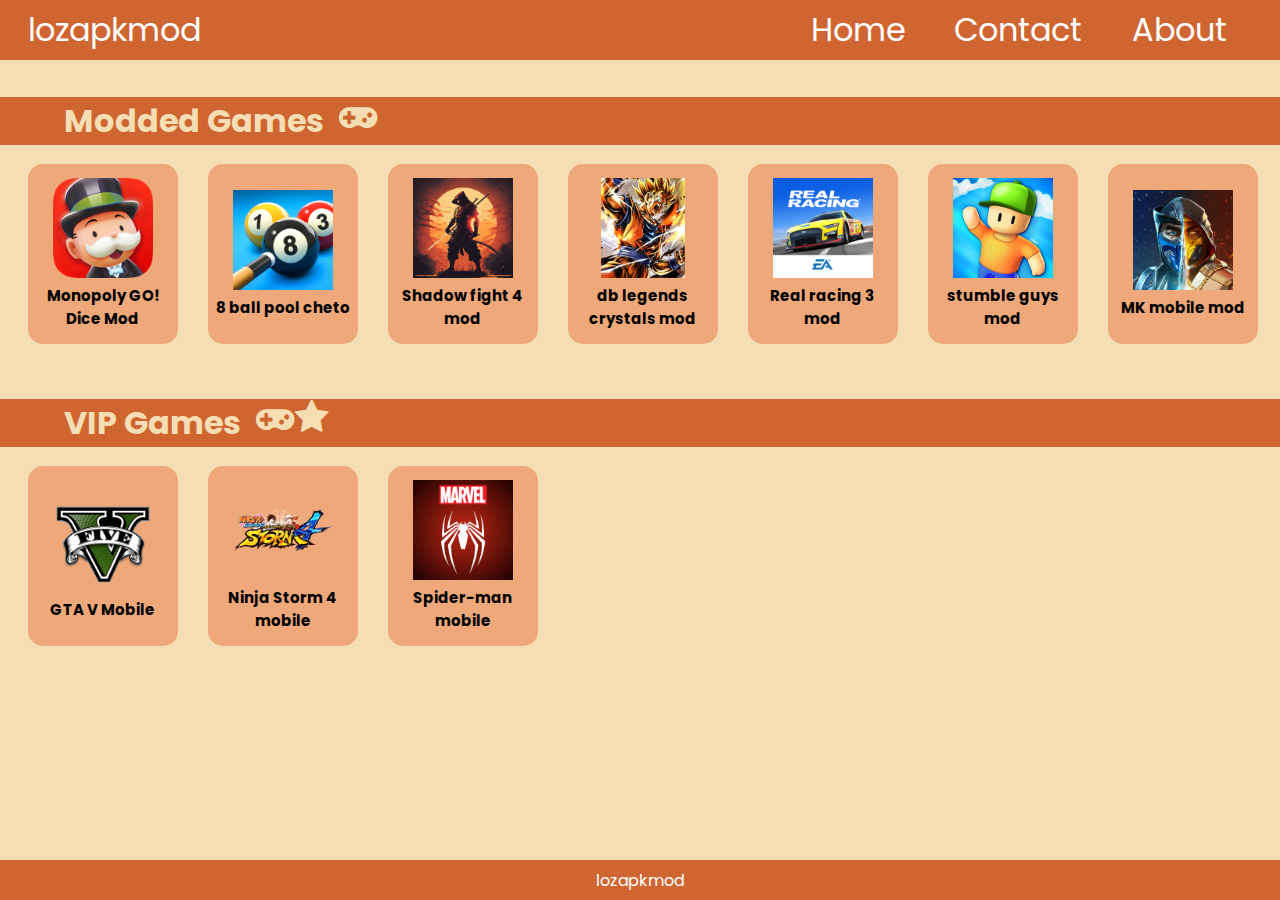
<file: index.html>
<!DOCTYPE html>
<html lang="en">
<head>
    <meta charset="UTF-8">
    <meta name="viewport" content="width=device-width, initial-scale=1.0">
    <link rel="stylesheet" href="style.css">
    <link rel="stylesheet" href="https://cdnjs.cloudflare.com/ajax/libs/font-awesome/4.7.0/css/font-awesome.min.css">
    <link rel="preconnect" href="https://fonts.googleapis.com">
    <link rel="preconnect" href="https://fonts.googleapis.com">
    <link rel="preconnect" href="https://fonts.gstatic.com" crossorigin>
    <link href="https://fonts.googleapis.com/css2?family=Poppins:wght@200;300;400;500;600;700;800;900&display=swap" rel="stylesheet">
    <title>lozapkmod</title>
</head>
<body>
    <div class="navbar">
        <div class="logo">
            <a href="#"><button id="navLogo">lozapkmod</button></a>
            <i class="fa fa-th-list" id="box"></i>
        </div>
        
        
        <div class="navbuttons" id="navbuttonss">
            <a href="/"><button id="home">Home</button></a>
            <a href="#"><button id="contact">Contact</button></a>
            <a href="#"><button id="about">About</button></a>
        </div>
    </div>

     <div class="search-bar" id="search-bar">
        <input type="text" id="app-search" placeholder="Search for mods...">
        <button id="search-button">Search</button>
    </div>

    <div class="category">
        <h1>
            Modded Games
        </h1>
        <i class="fa fa-gamepad" style="font-size:36px" id="gamepad-logo"></i>
    </div>

    <div class="app-container">
        <a href="monopolygo.html" class="logo-box">
            <div class="square-button">
            <button class="app-button"><img src="images/monopolygologo.png" class="image-logo"><h1 class="applogo-text">Monopoly GO! Dice Mod</h1></button>
        </div>
        </a>

        <a href="pool.html" class="logo-box">
            <div class="square-button">
            <button class="app-button"><img src="images/pool.png" class="image-logo"><h1 class="applogo-text">8 ball pool cheto</h1></button>
        </div>
        </a>

        <a href="shadowfight4.html" class="logo-box">
            <div class="square-button">
            <button class="app-button"><img src="images/shadowfight4.png" class="image-logo"><h1 class="applogo-text">Shadow fight 4 mod</h1></button>
        </div>
        </a>

        <a href="dblegends.html" class="logo-box">
            <div class="square-button">
            <button class="app-button"><img src="images/dblegends.png" class="image-logo"><h1 class="applogo-text">db legends crystals mod</h1></button>
        </div>
        </a>

        <a href="rr3.html" class="logo-box">
            <div class="square-button">
            <button class="app-button"><img src="images/rr3.png" class="image-logo"><h1 class="applogo-text">Real racing 3 mod</h1></button>
        </div>
        </a>

        <a href="stumbleguysmod.html" class="logo-box">
            <div class="square-button">
            <button class="app-button"><img src="images/stumbleguys.png" class="image-logo"><h1 class="applogo-text">stumble guys mod</h1></button>
        </div>
        </a>
        <a href="mkmobile.html" class="logo-box">
            <div class="square-button">
            <button class="app-button"><img src="images/mkmobile.png" class="image-logo"><h1 class="applogo-text">MK mobile mod</h1></button>
        </div>
        </a>
        <a href="codmobile.html" class="logo-box">
            <div class="square-button">
            <button class="app-button"><img src="images/call-of-duty-mobile.jpg" class="image-logo"><h1 class="applogo-text">COD mobile mod</h1></button>
        </div>
        </a>
        <a href="shadowfightshades.html" class="logo-box">
            <div class="square-button">
            <button class="app-button"><img src="images/shadowfightshadeslogo.png" class="image-logo"><h1 class="applogo-text">Shadow fight shades mod</h1></button>
        </div>
        </a>
    </div>
    
    <div class="category">
        <h1>
            VIP Games
        </h1>
        <i class="fa fa-gamepad" style="font-size:36px" id="gamepad-logo"></i><i class="fa fa-star" style="font-size:36px"></i>
    </div>

    <div class="app-container">
        <a href="gta5mobile.html" class="logo-box">
            <div class="square-button">
            <button class="app-button"><img src="images/gta5.png" class="image-logo"><h1 class="applogo-text">GTA V Mobile</h1></button>
        </div>
        </a>

        <a href="narutomobile.html" class="logo-box">
            <div class="square-button">
            <button class="app-button"><img src="images/narutomobile.png" class="image-logo"><h1 class="applogo-text">Ninja Storm 4 mobile</h1></button>
        </div>
        </a>
        <a href="spidermanmobile.html" class="logo-box">
            <div class="square-button">
            <button class="app-button"><img src="images/spidermanmobile.jpg" class="image-logo"><h1 class="applogo-text">Spider-man mobile</h1></button>
        </div>
        </a>







        </div>


  
    

    
   
   
    
    <div class="footerr">
    <footer>
     lozapkmod
    </footer>
    </div>

    <script>
        var navButtons = document.querySelector('.navbuttons')
        const navBar = document.querySelector('.navbar')
        const box = document.querySelector('#box')
        box.addEventListener('click',function(){
            navButtons.classList.toggle('active1')
            navBar.classList.toggle('active2')
        })
        
    </script>


    <script>
        document.addEventListener("DOMContentLoaded", function () {
        
        const searchInput = document.getElementById("app-search");
        const searchButton = document.getElementById("search-button");

        
        const appReviews = document.querySelectorAll(".logo-box");

        
        const divsToHide = document.querySelectorAll(".category");

        
        searchButton.addEventListener("click", function () {
            const searchText = searchInput.value.toLowerCase();

            
            appReviews.forEach(function (appReview) {
                const reviewText = appReview.textContent.toLowerCase();

                
                const isMatch = reviewText.includes(searchText);

                
                appReview.style.display = isMatch ? "block" : "none";
            });

            
            divsToHide.forEach(function (div) {
                div.style.display = "none";
            });
        });
        searchInput.addEventListener("keydown", function (event) {
            if (event.key === "Enter") {
                
                event.preventDefault();

                
                searchButton.click();
            }
        });
    });
    </script>
    
</body>
</html>
</file>
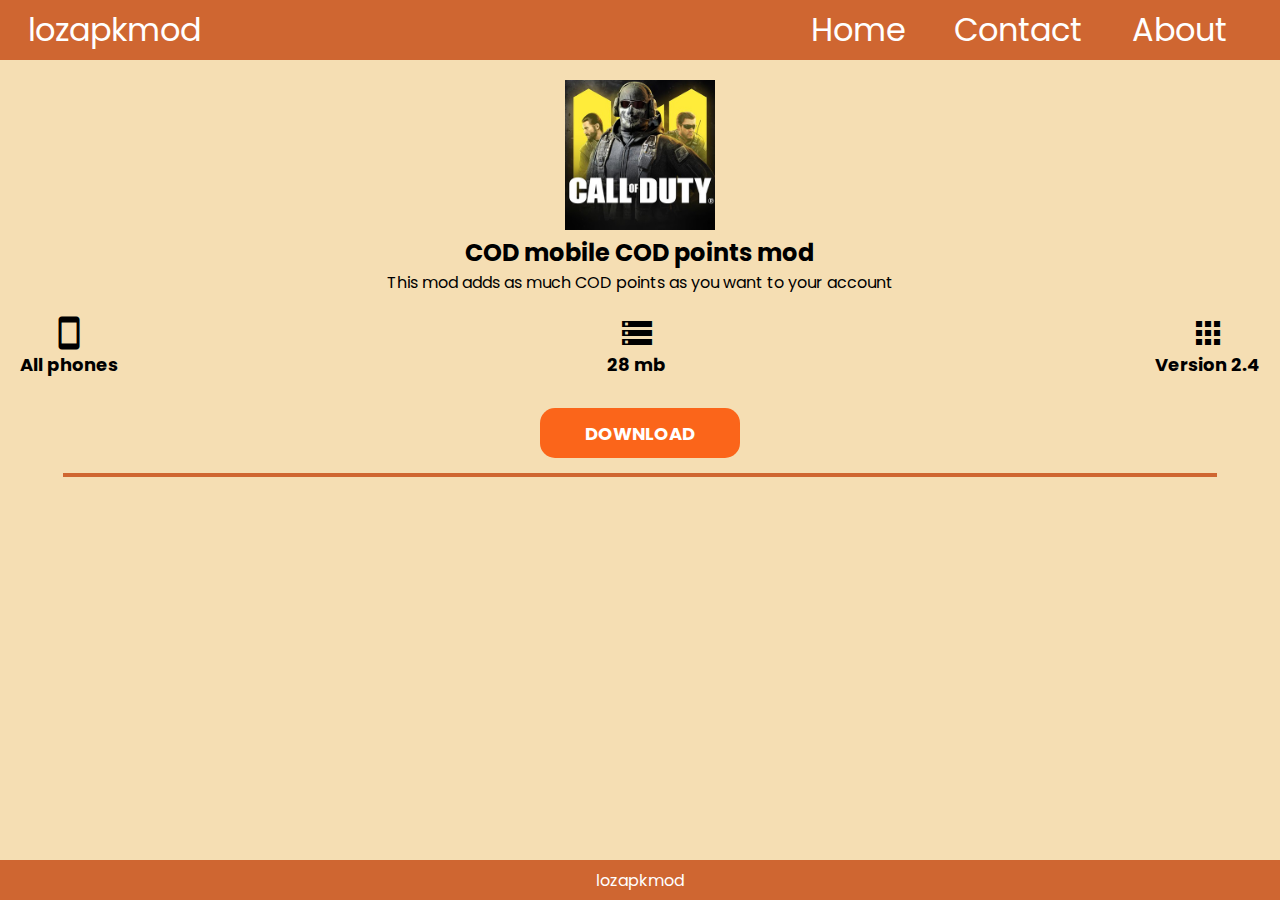
<file: codmobile.html>
<!DOCTYPE html>
<html lang="en">
<head>
    <meta charset="UTF-8">
    <meta name="viewport" content="width=device-width, initial-scale=1.0">
    <link rel="stylesheet" href="style.css">
    <link rel="stylesheet" href="https://cdnjs.cloudflare.com/ajax/libs/font-awesome/4.7.0/css/font-awesome.min.css">
    <link rel="preconnect" href="https://fonts.googleapis.com">
    <link rel="preconnect" href="https://fonts.googleapis.com">
    <link rel="preconnect" href="https://fonts.gstatic.com" crossorigin>
    <link href="https://fonts.googleapis.com/css2?family=Poppins:wght@200;300;400;500;600;700;800;900&display=swap" rel="stylesheet">
    <link href="https://fonts.googleapis.com/icon?family=Material+Icons" rel="stylesheet">
    <link rel="stylesheet" href="game1.css">
    <title>lozapkmod</title>
</head>
<body>
    <div class="navbar">
        <div class="logo">
            <a href="#"><button id="navLogo">lozapkmod</button></a>
            <i class="fa fa-th-list" id="box"></i>
        </div>
        
        
        <div class="navbuttons" id="navbuttonss">
            <a href="/"><button id="home">Home</button></a>
            <a href="#"><button id="contact">Contact</button></a>
            <a href="#"><button id="about">About</button></a>
        </div>
    </div>
    
    
    <div class="img-container">
        <img src="images/call-of-duty-mobile.jpg" class="img-logo">
    </div>

    <div class="text">
        <h2>COD mobile COD points mod</h2>
    </div>
    <div class="appdesc">
    <p>This mod adds as much COD points as you want to your account</p>
</div>


<div class="info">
    <div class="info-box"><i class="material-icons" style="font-size:36px">smartphone</i>All phones</div>
    <div class="info-box"><i class="material-icons" style="font-size:36px">storage</i>28 mb</div>
    <div class="info-box"><i class="material-icons" style="font-size:36px">apps</i>Version 2.4</div>

</div>
<div class="download-b">
    <a href="downloadpage.html"> 
        <button class="download-button">DOWNLOAD</button>
    </a>
</div>

<div class="line-box">
<hr class="line">
</div>














<div class="footerr">
    <footer>
        lozapkmod
    </footer>
</div>

    <script>
        var navButtons = document.querySelector('.navbuttons')
        const navBar = document.querySelector('.navbar')
        const box = document.querySelector('#box')
        box.addEventListener('click',function(){
            navButtons.classList.toggle('active1')
            navBar.classList.toggle('active2')
        })
        
    </script>
    
    
        
</body>
</html>
</file>
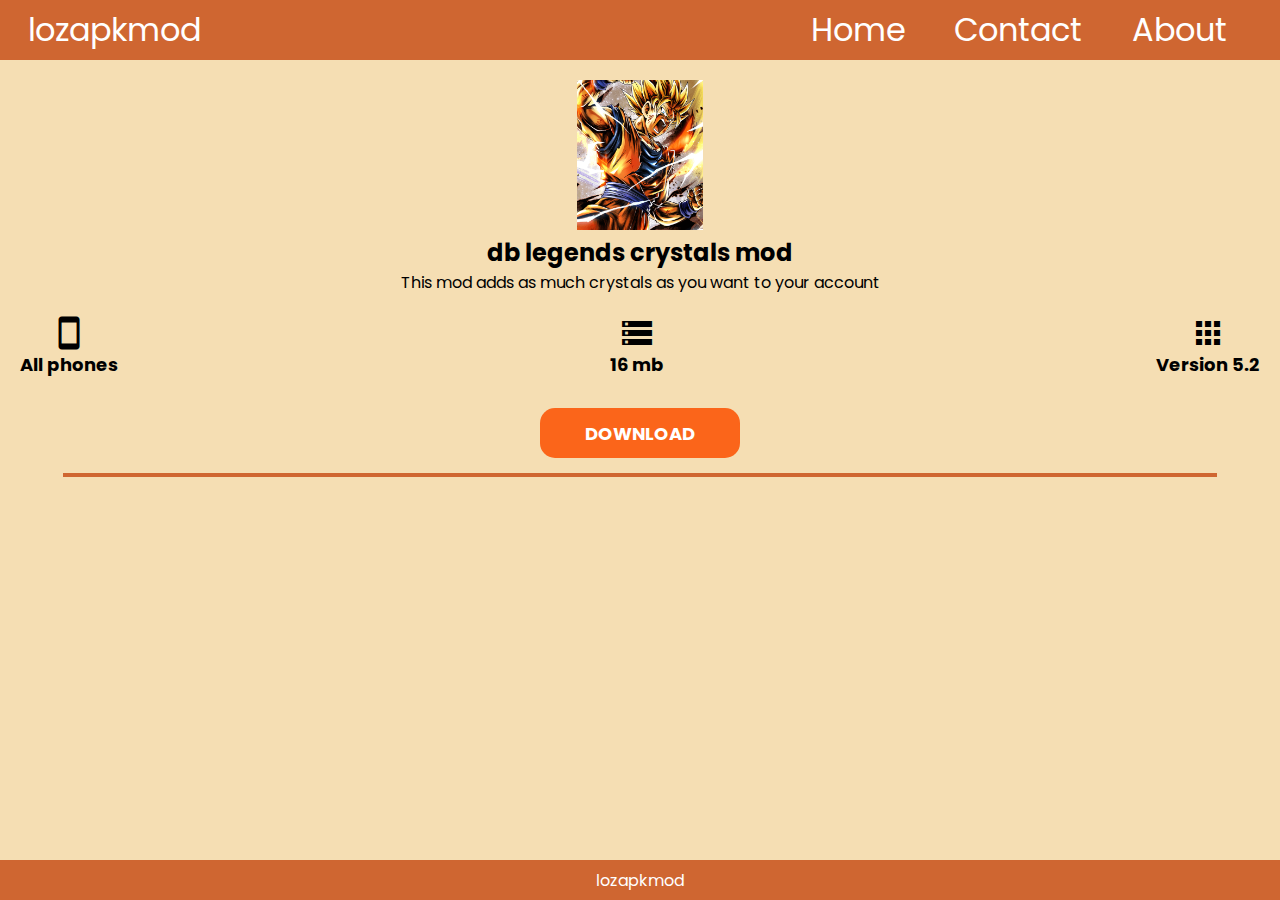
<file: dblegends.html>
<!DOCTYPE html>
<html lang="en">
<head>
    <meta charset="UTF-8">
    <meta name="viewport" content="width=device-width, initial-scale=1.0">
    <link rel="stylesheet" href="style.css">
    <link rel="stylesheet" href="https://cdnjs.cloudflare.com/ajax/libs/font-awesome/4.7.0/css/font-awesome.min.css">
    <link rel="preconnect" href="https://fonts.googleapis.com">
    <link rel="preconnect" href="https://fonts.googleapis.com">
    <link rel="preconnect" href="https://fonts.gstatic.com" crossorigin>
    <link href="https://fonts.googleapis.com/css2?family=Poppins:wght@200;300;400;500;600;700;800;900&display=swap" rel="stylesheet">
    <link href="https://fonts.googleapis.com/icon?family=Material+Icons" rel="stylesheet">
    <link rel="stylesheet" href="game1.css">
    <title>lozapkmod</title>
</head>
<body>
    <div class="navbar">
        <div class="logo">
            <a href="#"><button id="navLogo">lozapkmod</button></a>
            <i class="fa fa-th-list" id="box"></i>
        </div>
        
        
        <div class="navbuttons" id="navbuttonss">
            <a href="/"><button id="home">Home</button></a>
            <a href="#"><button id="contact">Contact</button></a>
            <a href="#"><button id="about">About</button></a>
        </div>
    </div>
    
    
    <div class="img-container">
        <img src="images/dblegends.png" class="img-logo">
    </div>

    <div class="text">
        <h2>db legends crystals mod</h2>
    </div>
    <div class="appdesc">
    <p>This mod adds as much crystals as you want to your account</p>
</div>


<div class="info">
    <div class="info-box"><i class="material-icons" style="font-size:36px">smartphone</i>All phones</div>
    <div class="info-box"><i class="material-icons" style="font-size:36px">storage</i>16 mb</div>
    <div class="info-box"><i class="material-icons" style="font-size:36px">apps</i>Version 5.2</div>

</div>
<div class="download-b">
    <a href="downloadpage.html"> 
        <button class="download-button">DOWNLOAD</button>
    </a>
</div>

<div class="line-box">
<hr class="line">
</div>














<div class="footerr">
    <footer>
        lozapkmod
    </footer>
</div>

    <script>
        var navButtons = document.querySelector('.navbuttons')
        const navBar = document.querySelector('.navbar')
        const box = document.querySelector('#box')
        box.addEventListener('click',function(){
            navButtons.classList.toggle('active1')
            navBar.classList.toggle('active2')
        })
        
    </script>
    
    
        
</body>
</html>
</file>
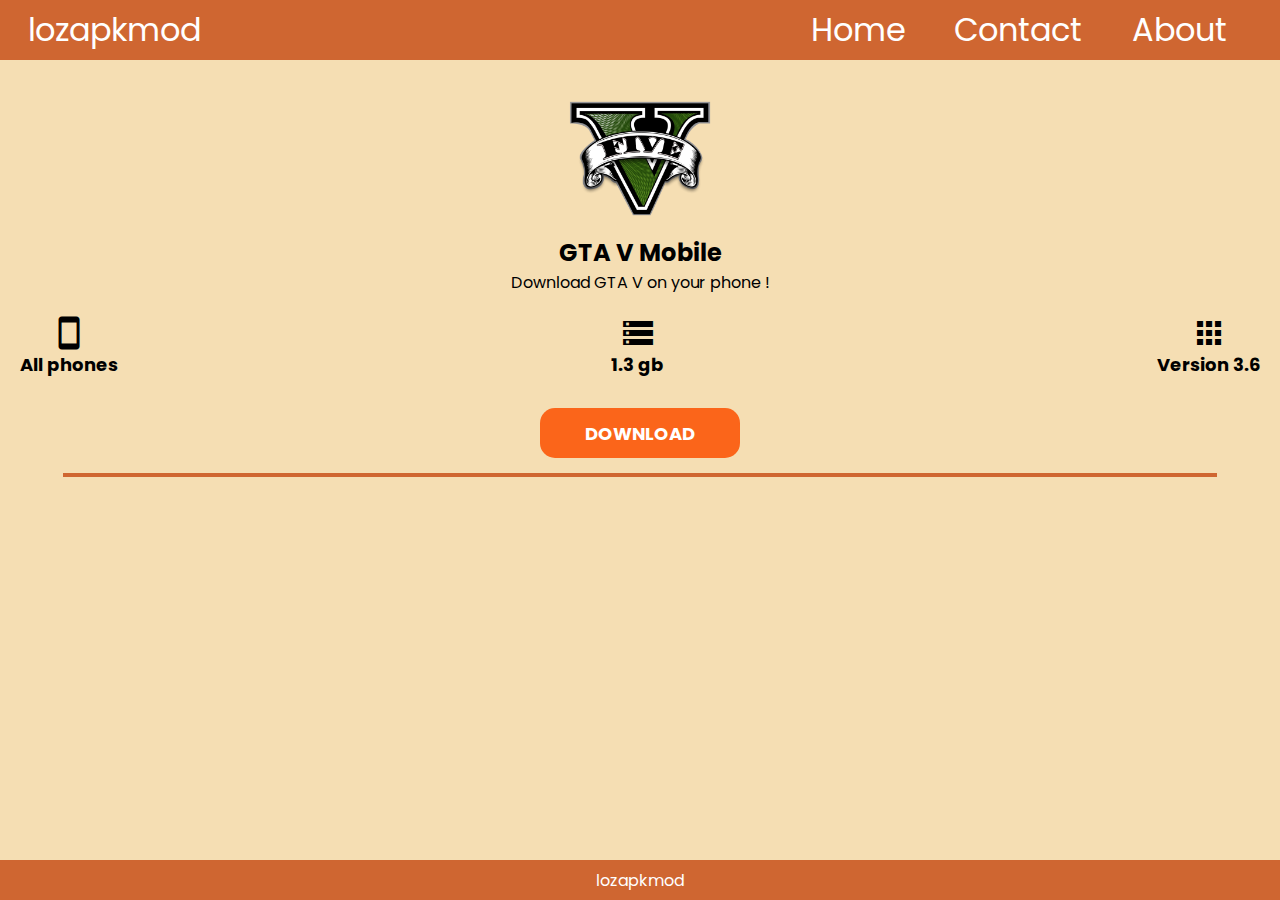
<file: gta5mobile.html>
<!DOCTYPE html>
<html lang="en">
<head>
    <meta charset="UTF-8">
    <meta name="viewport" content="width=device-width, initial-scale=1.0">
    <link rel="stylesheet" href="style.css">
    <link rel="stylesheet" href="https://cdnjs.cloudflare.com/ajax/libs/font-awesome/4.7.0/css/font-awesome.min.css">
    <link rel="preconnect" href="https://fonts.googleapis.com">
    <link rel="preconnect" href="https://fonts.googleapis.com">
    <link rel="preconnect" href="https://fonts.gstatic.com" crossorigin>
    <link href="https://fonts.googleapis.com/css2?family=Poppins:wght@200;300;400;500;600;700;800;900&display=swap" rel="stylesheet">
    <link href="https://fonts.googleapis.com/icon?family=Material+Icons" rel="stylesheet">
    <link rel="stylesheet" href="game1.css">
    <title>lozapkmod</title>
</head>
<body>
    <div class="navbar">
        <div class="logo">
            <a href="#"><button id="navLogo">lozapkmod</button></a>
            <i class="fa fa-th-list" id="box"></i>
        </div>
        
        
        <div class="navbuttons" id="navbuttonss">
            <a href="/"><button id="home">Home</button></a>
            <a href="#"><button id="contact">Contact</button></a>
            <a href="#"><button id="about">About</button></a>
        </div>
    </div>
    
    
    <div class="img-container">
        <img src="images/gta5.png" class="img-logo">
    </div>

    <div class="text">
        <h2>GTA V Mobile</h2>
    </div>
    <div class="appdesc">
    <p>Download GTA V on your phone !</p>
</div>


<div class="info">
    <div class="info-box"><i class="material-icons" style="font-size:36px">smartphone</i>All phones</div>
    <div class="info-box"><i class="material-icons" style="font-size:36px">storage</i>1.3 gb</div>
    <div class="info-box"><i class="material-icons" style="font-size:36px">apps</i>Version 3.6</div>

</div>
<div class="download-b">
    <a href="downloadpage.html"> 
        <button class="download-button">DOWNLOAD</button>
    </a>
</div>

<div class="line-box">
<hr class="line">
</div>












<div class="footerr">
    <footer>
     lozapkmod
    </footer>
</div>

    <script>
        var navButtons = document.querySelector('.navbuttons')
        const navBar = document.querySelector('.navbar')
        const box = document.querySelector('#box')
        box.addEventListener('click',function(){
            navButtons.classList.toggle('active1')
            navBar.classList.toggle('active2')
        })
        
    </script>
    
    
        
</body>
</html>
</file>
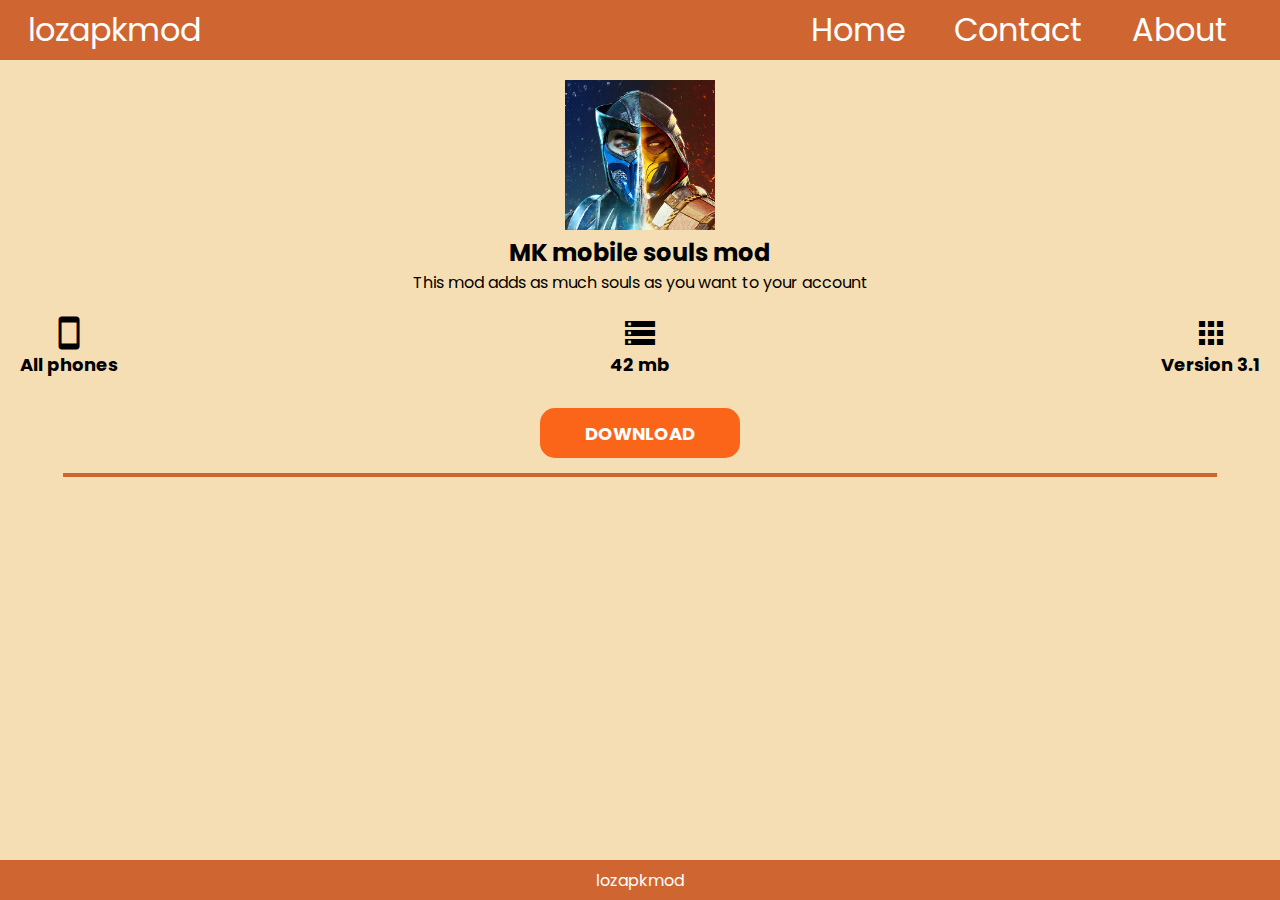
<file: mkmobile.html>
<!DOCTYPE html>
<html lang="en">
<head>
    <meta charset="UTF-8">
    <meta name="viewport" content="width=device-width, initial-scale=1.0">
    <link rel="stylesheet" href="style.css">
    <link rel="stylesheet" href="https://cdnjs.cloudflare.com/ajax/libs/font-awesome/4.7.0/css/font-awesome.min.css">
    <link rel="preconnect" href="https://fonts.googleapis.com">
    <link rel="preconnect" href="https://fonts.googleapis.com">
    <link rel="preconnect" href="https://fonts.gstatic.com" crossorigin>
    <link href="https://fonts.googleapis.com/css2?family=Poppins:wght@200;300;400;500;600;700;800;900&display=swap" rel="stylesheet">
    <link href="https://fonts.googleapis.com/icon?family=Material+Icons" rel="stylesheet">
    <link rel="stylesheet" href="game1.css">
    <title>lozapkmod</title>
</head>
<body>
    <div class="navbar">
        <div class="logo">
            <a href="#"><button id="navLogo">lozapkmod</button></a>
            <i class="fa fa-th-list" id="box"></i>
        </div>
        
        
        <div class="navbuttons" id="navbuttonss">
            <a href="/"><button id="home">Home</button></a>
            <a href="#"><button id="contact">Contact</button></a>
            <a href="#"><button id="about">About</button></a>
        </div>
    </div>
    
    
    <div class="img-container">
        <img src="images/mkmobile.png" class="img-logo">
    </div>

    <div class="text">
        <h2>MK mobile souls mod</h2>
    </div>
    <div class="appdesc">
    <p>This mod adds as much souls as you want to your account</p>
</div>


<div class="info">
    <div class="info-box"><i class="material-icons" style="font-size:36px">smartphone</i>All phones</div>
    <div class="info-box"><i class="material-icons" style="font-size:36px">storage</i>42 mb</div>
    <div class="info-box"><i class="material-icons" style="font-size:36px">apps</i>Version 3.1</div>

</div>
<div class="download-b">
    <a href="downloadpage.html"> 
        <button class="download-button">DOWNLOAD</button>
    </a>
</div>

<div class="line-box">
<hr class="line">
</div>














<div class="footerr">
    <footer>
        lozapkmod
    </footer>
</div>

    <script>
        var navButtons = document.querySelector('.navbuttons')
        const navBar = document.querySelector('.navbar')
        const box = document.querySelector('#box')
        box.addEventListener('click',function(){
            navButtons.classList.toggle('active1')
            navBar.classList.toggle('active2')
        })
        
    </script>
    
    
        
</body>
</html>
</file>
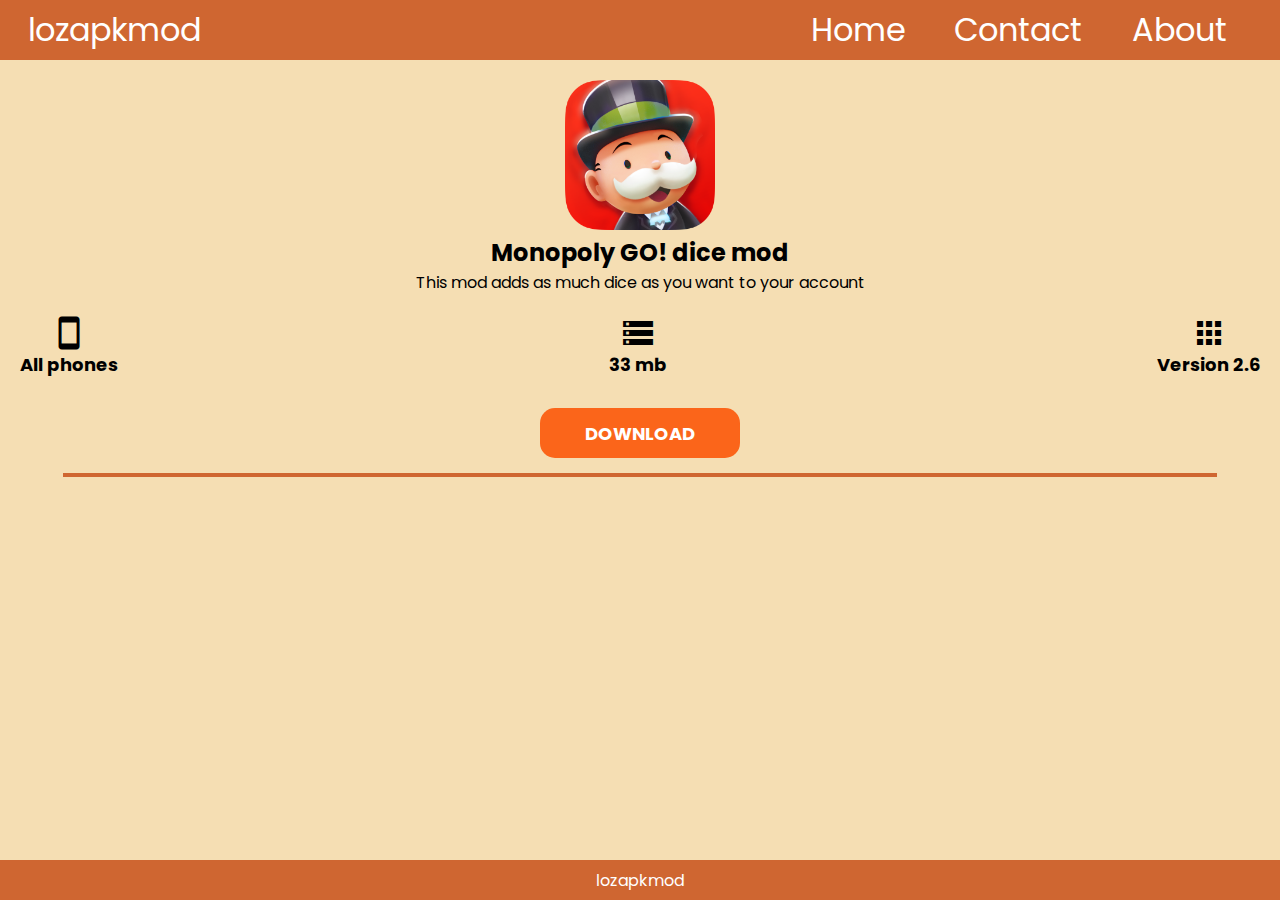
<file: monopolygo.html>
<!DOCTYPE html>
<html lang="en">
<head>
    <meta charset="UTF-8">
    <meta name="viewport" content="width=device-width, initial-scale=1.0">
    <link rel="stylesheet" href="style.css">
    <link rel="stylesheet" href="https://cdnjs.cloudflare.com/ajax/libs/font-awesome/4.7.0/css/font-awesome.min.css">
    <link rel="preconnect" href="https://fonts.googleapis.com">
    <link rel="preconnect" href="https://fonts.googleapis.com">
    <link rel="preconnect" href="https://fonts.gstatic.com" crossorigin>
    <link href="https://fonts.googleapis.com/css2?family=Poppins:wght@200;300;400;500;600;700;800;900&display=swap" rel="stylesheet">
    <link href="https://fonts.googleapis.com/icon?family=Material+Icons" rel="stylesheet">
    <link rel="stylesheet" href="game1.css">
    <title>lozapkmod</title>
</head>
<body>
    <div class="navbar">
        <div class="logo">
            <a href="#"><button id="navLogo">lozapkmod</button></a>
            <i class="fa fa-th-list" id="box"></i>
        </div>
        
        
        <div class="navbuttons" id="navbuttonss">
            <a href="/"><button id="home">Home</button></a>
            <a href="#"><button id="contact">Contact</button></a>
            <a href="#"><button id="about">About</button></a>
        </div>
    </div>
    
    
    <div class="img-container">
        <img src="images/monopolygologo.png" class="img-logo">
    </div>

    <div class="text">
        <h2>Monopoly GO! dice mod</h2>
    </div>
    <div class="appdesc">
    <p>This mod adds as much dice as you want to your account</p>
</div>


<div class="info">
    <div class="info-box"><i class="material-icons" style="font-size:36px">smartphone</i>All phones</div>
    <div class="info-box"><i class="material-icons" style="font-size:36px">storage</i>33 mb</div>
    <div class="info-box"><i class="material-icons" style="font-size:36px">apps</i>Version 2.6</div>

</div>
<div class="download-b">
    <a href="downloadpage.html"> 
        <button class="download-button">DOWNLOAD</button>
    </a>
</div>

<div class="line-box">
<hr class="line">
</div>













<div class="footerr">
    <footer>
     lozapkmod
    </footer>
</div>

    <script>
        var navButtons = document.querySelector('.navbuttons')
        const navBar = document.querySelector('.navbar')
        const box = document.querySelector('#box')
        box.addEventListener('click',function(){
            navButtons.classList.toggle('active1')
            navBar.classList.toggle('active2')
        })
        
    </script>
    
    
        
</body>
</html>
</file>
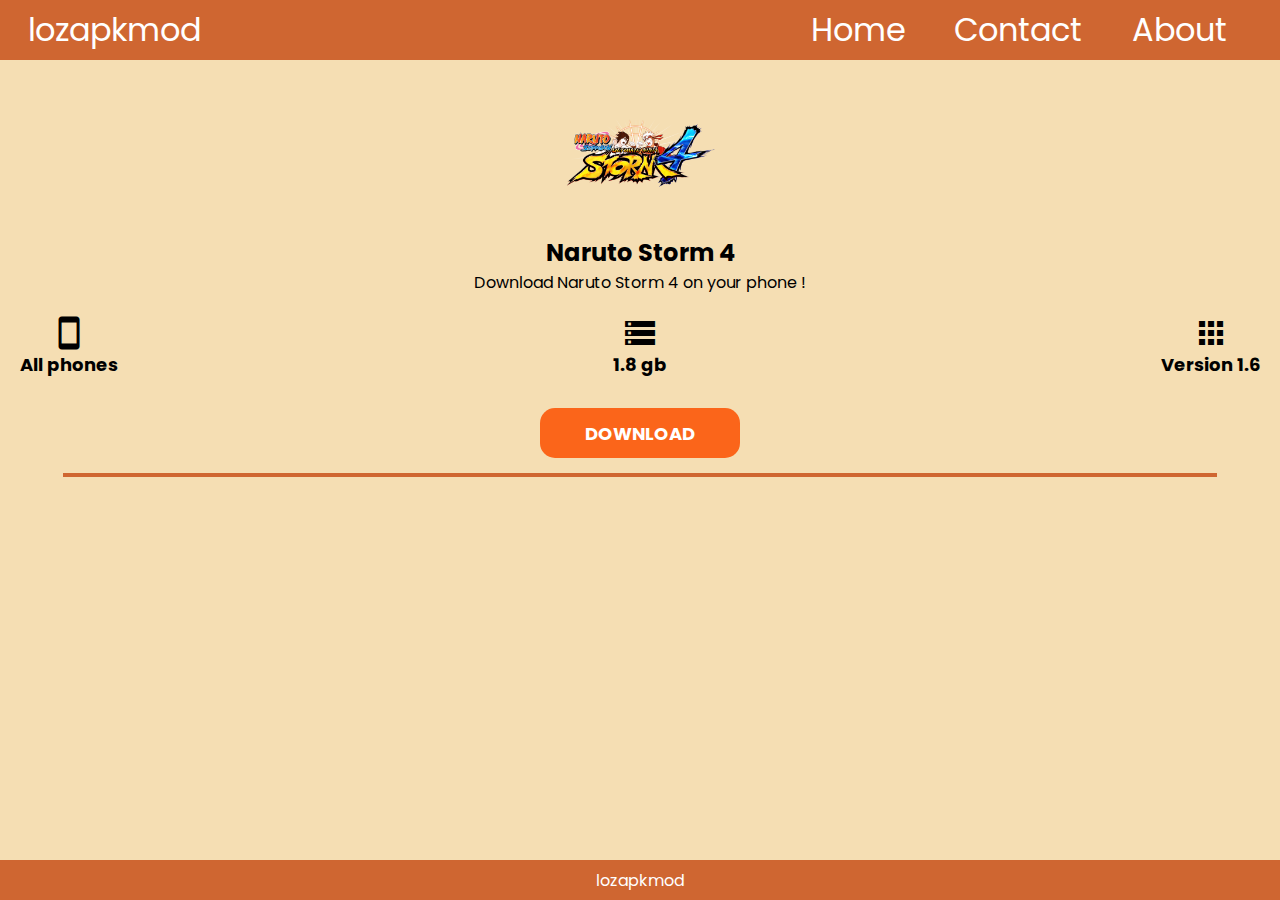
<file: narutomobile.html>
<!DOCTYPE html>
<html lang="en">
<head>
    <meta charset="UTF-8">
    <meta name="viewport" content="width=device-width, initial-scale=1.0">
    <link rel="stylesheet" href="style.css">
    <link rel="stylesheet" href="https://cdnjs.cloudflare.com/ajax/libs/font-awesome/4.7.0/css/font-awesome.min.css">
    <link rel="preconnect" href="https://fonts.googleapis.com">
    <link rel="preconnect" href="https://fonts.googleapis.com">
    <link rel="preconnect" href="https://fonts.gstatic.com" crossorigin>
    <link href="https://fonts.googleapis.com/css2?family=Poppins:wght@200;300;400;500;600;700;800;900&display=swap" rel="stylesheet">
    <link href="https://fonts.googleapis.com/icon?family=Material+Icons" rel="stylesheet">
    <link rel="stylesheet" href="game1.css">
    <title>lozapkmod</title>
</head>
<body>
    <div class="navbar">
        <div class="logo">
            <a href="#"><button id="navLogo">lozapkmod</button></a>
            <i class="fa fa-th-list" id="box"></i>
        </div>
        
        
        <div class="navbuttons" id="navbuttonss">
            <a href="/"><button id="home">Home</button></a>
            <a href="#"><button id="contact">Contact</button></a>
            <a href="#"><button id="about">About</button></a>
        </div>
    </div>
    
    
    <div class="img-container">
        <img src="images/narutomobile.png" class="img-logo">
    </div>

    <div class="text">
        <h2>Naruto Storm 4</h2>
    </div>
    <div class="appdesc">
    <p>Download Naruto Storm 4 on your phone !</p>
</div>


<div class="info">
    <div class="info-box"><i class="material-icons" style="font-size:36px">smartphone</i>All phones</div>
    <div class="info-box"><i class="material-icons" style="font-size:36px">storage</i>1.8 gb</div>
    <div class="info-box"><i class="material-icons" style="font-size:36px">apps</i>Version 1.6</div>

</div>
<div class="download-b">
    <a href="downloadpage.html"> 
        <button class="download-button">DOWNLOAD</button>
    </a>
</div>

<div class="line-box">
<hr class="line">
</div>














<div class="footerr">
    <footer>
     lozapkmod
    </footer>
</div>

    <script>
        var navButtons = document.querySelector('.navbuttons')
        const navBar = document.querySelector('.navbar')
        const box = document.querySelector('#box')
        box.addEventListener('click',function(){
            navButtons.classList.toggle('active1')
            navBar.classList.toggle('active2')
        })
        
    </script>
    
    
        
</body>
</html>
</file>
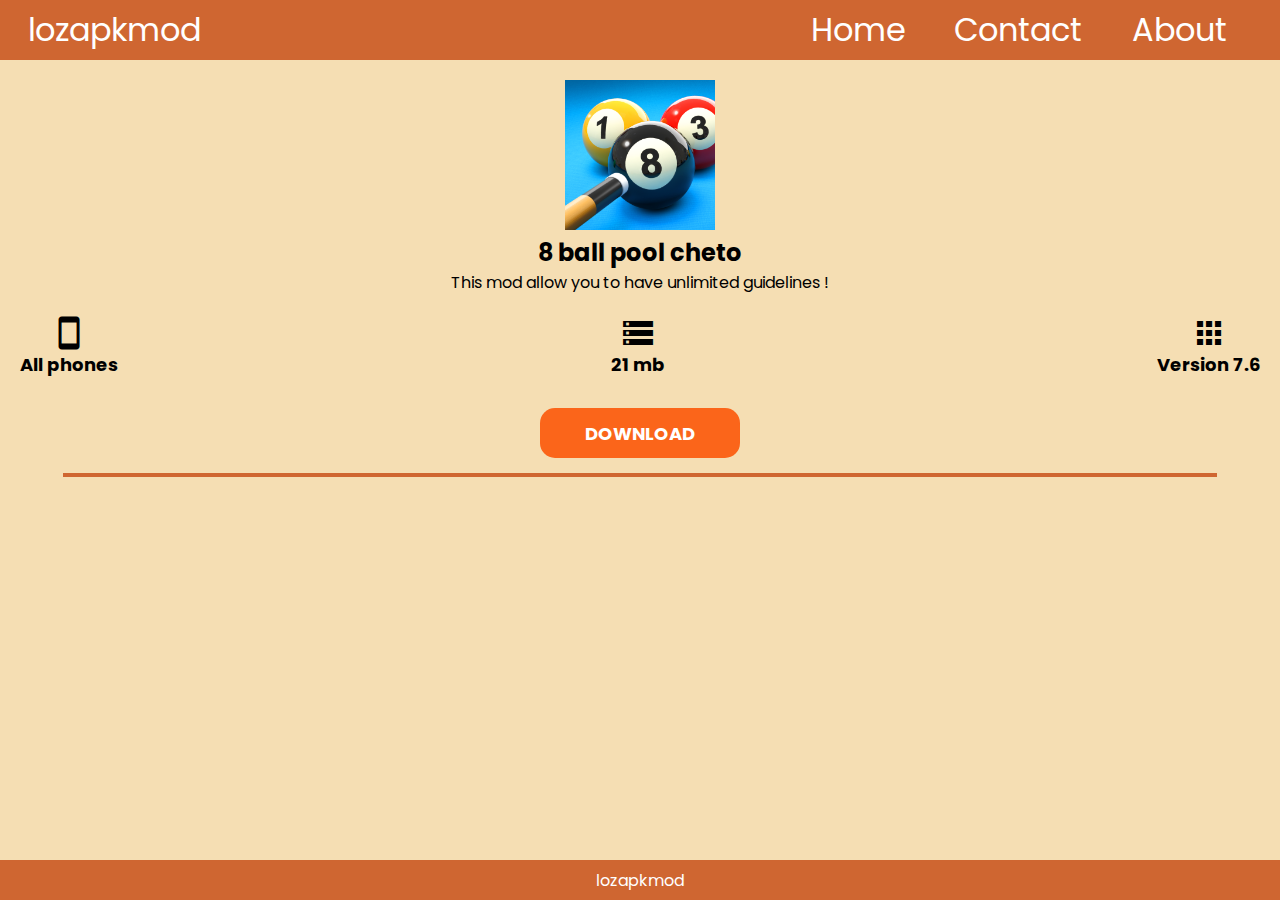
<file: pool.html>
<!DOCTYPE html>
<html lang="en">
<head>
    <meta charset="UTF-8">
    <meta name="viewport" content="width=device-width, initial-scale=1.0">
    <link rel="stylesheet" href="style.css">
    <link rel="stylesheet" href="https://cdnjs.cloudflare.com/ajax/libs/font-awesome/4.7.0/css/font-awesome.min.css">
    <link rel="preconnect" href="https://fonts.googleapis.com">
    <link rel="preconnect" href="https://fonts.googleapis.com">
    <link rel="preconnect" href="https://fonts.gstatic.com" crossorigin>
    <link href="https://fonts.googleapis.com/css2?family=Poppins:wght@200;300;400;500;600;700;800;900&display=swap" rel="stylesheet">
    <link href="https://fonts.googleapis.com/icon?family=Material+Icons" rel="stylesheet">
    <link rel="stylesheet" href="game1.css">
    <title>lozapkmod</title>
</head>
<body>
    <div class="navbar">
        <div class="logo">
            <a href="#"><button id="navLogo">lozapkmod</button></a>
            <i class="fa fa-th-list" id="box"></i>
        </div>
        
        
        <div class="navbuttons" id="navbuttonss">
            <a href="/"><button id="home">Home</button></a>
            <a href="#"><button id="contact">Contact</button></a>
            <a href="#"><button id="about">About</button></a>
        </div>
    </div>
    
    
    <div class="img-container">
        <img src="images/pool.png" class="img-logo">
    </div>

    <div class="text">
        <h2>8 ball pool cheto</h2>
    </div>
    <div class="appdesc">
    <p>This mod allow you to have unlimited guidelines !</p>
</div>


<div class="info">
    <div class="info-box"><i class="material-icons" style="font-size:36px">smartphone</i>All phones</div>
    <div class="info-box"><i class="material-icons" style="font-size:36px">storage</i>21 mb</div>
    <div class="info-box"><i class="material-icons" style="font-size:36px">apps</i>Version 7.6</div>

</div>
<div class="download-b">
    <a href="downloadpage.html"> 
        <button class="download-button">DOWNLOAD</button>
    </a>
</div>

<div class="line-box">
<hr class="line">
</div>













<div class="footerr">
    <footer>
     lozapkmod
    </footer>
</div>

    <script>
        var navButtons = document.querySelector('.navbuttons')
        const navBar = document.querySelector('.navbar')
        const box = document.querySelector('#box')
        box.addEventListener('click',function(){
            navButtons.classList.toggle('active1')
            navBar.classList.toggle('active2')
        })
        
    </script>
    
    
        
</body>
</html>
</file>
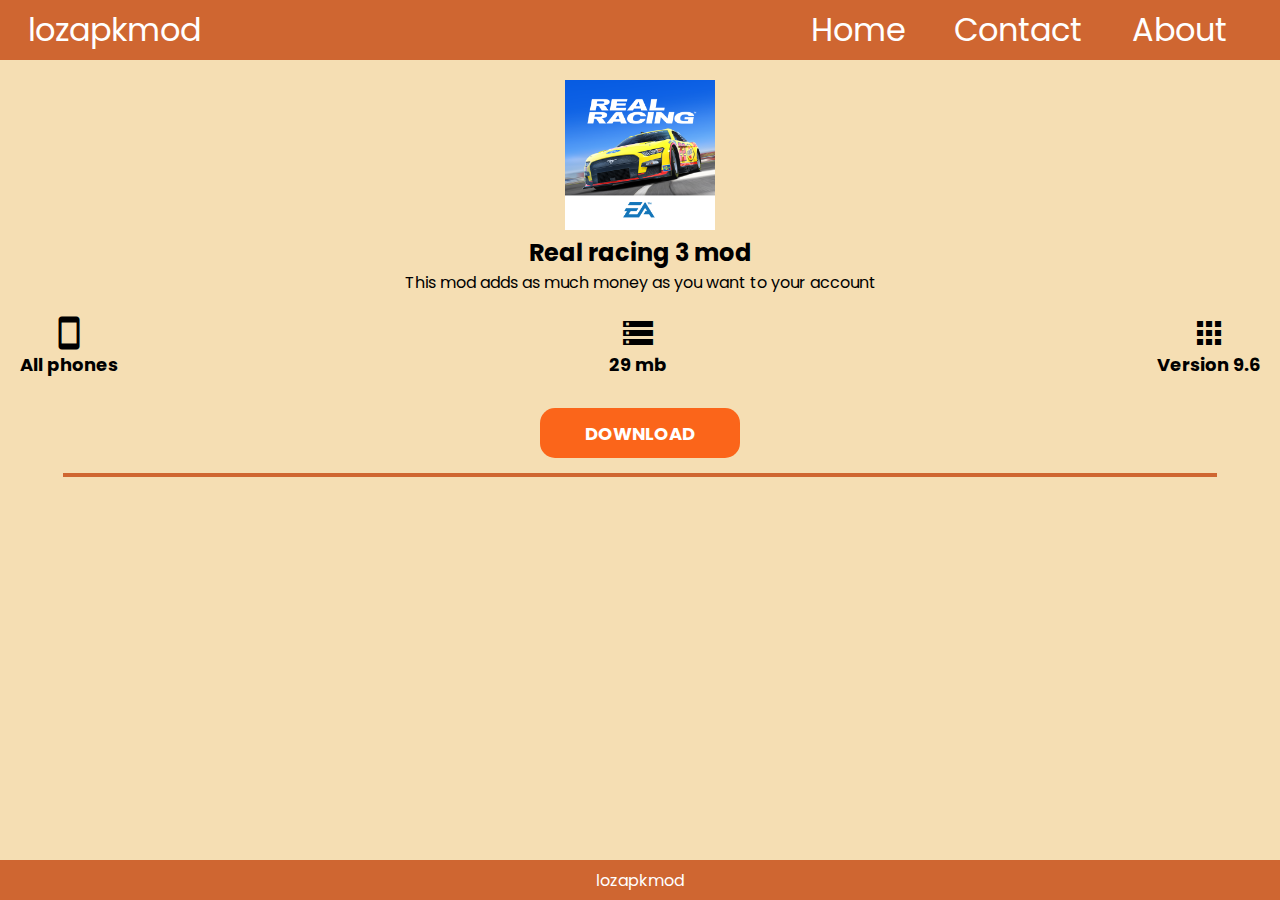
<file: rr3.html>
<!DOCTYPE html>
<html lang="en">
<head>
    <meta charset="UTF-8">
    <meta name="viewport" content="width=device-width, initial-scale=1.0">
    <link rel="stylesheet" href="style.css">
    <link rel="stylesheet" href="https://cdnjs.cloudflare.com/ajax/libs/font-awesome/4.7.0/css/font-awesome.min.css">
    <link rel="preconnect" href="https://fonts.googleapis.com">
    <link rel="preconnect" href="https://fonts.googleapis.com">
    <link rel="preconnect" href="https://fonts.gstatic.com" crossorigin>
    <link href="https://fonts.googleapis.com/css2?family=Poppins:wght@200;300;400;500;600;700;800;900&display=swap" rel="stylesheet">
    <link href="https://fonts.googleapis.com/icon?family=Material+Icons" rel="stylesheet">
    <link rel="stylesheet" href="game1.css">
    <title>lozapkmod</title>
</head>
<body>
    <div class="navbar">
        <div class="logo">
            <a href="#"><button id="navLogo">lozapkmod</button></a>
            <i class="fa fa-th-list" id="box"></i>
        </div>
        
        
        <div class="navbuttons" id="navbuttonss">
            <a href="/"><button id="home">Home</button></a>
            <a href="#"><button id="contact">Contact</button></a>
            <a href="#"><button id="about">About</button></a>
        </div>
    </div>
    
    
    <div class="img-container">
        <img src="images/rr3.png" class="img-logo">
    </div>

    <div class="text">
        <h2>Real racing 3 mod</h2>
    </div>
    <div class="appdesc">
    <p>This mod adds as much money as you want to your account</p>
</div>


<div class="info">
    <div class="info-box"><i class="material-icons" style="font-size:36px">smartphone</i>All phones</div>
    <div class="info-box"><i class="material-icons" style="font-size:36px">storage</i>29 mb</div>
    <div class="info-box"><i class="material-icons" style="font-size:36px">apps</i>Version 9.6</div>

</div>
<div class="download-b">
    <a href="downloadpage.html"> 
        <button class="download-button">DOWNLOAD</button>
    </a>
</div>

<div class="line-box">
<hr class="line">
</div>













<div class="footerr">
    <footer>
     lozapkmod
    </footer>
</div>

    <script>
        var navButtons = document.querySelector('.navbuttons')
        const navBar = document.querySelector('.navbar')
        const box = document.querySelector('#box')
        box.addEventListener('click',function(){
            navButtons.classList.toggle('active1')
            navBar.classList.toggle('active2')
        })
        
    </script>
    
    
        
</body>
</html>
</file>
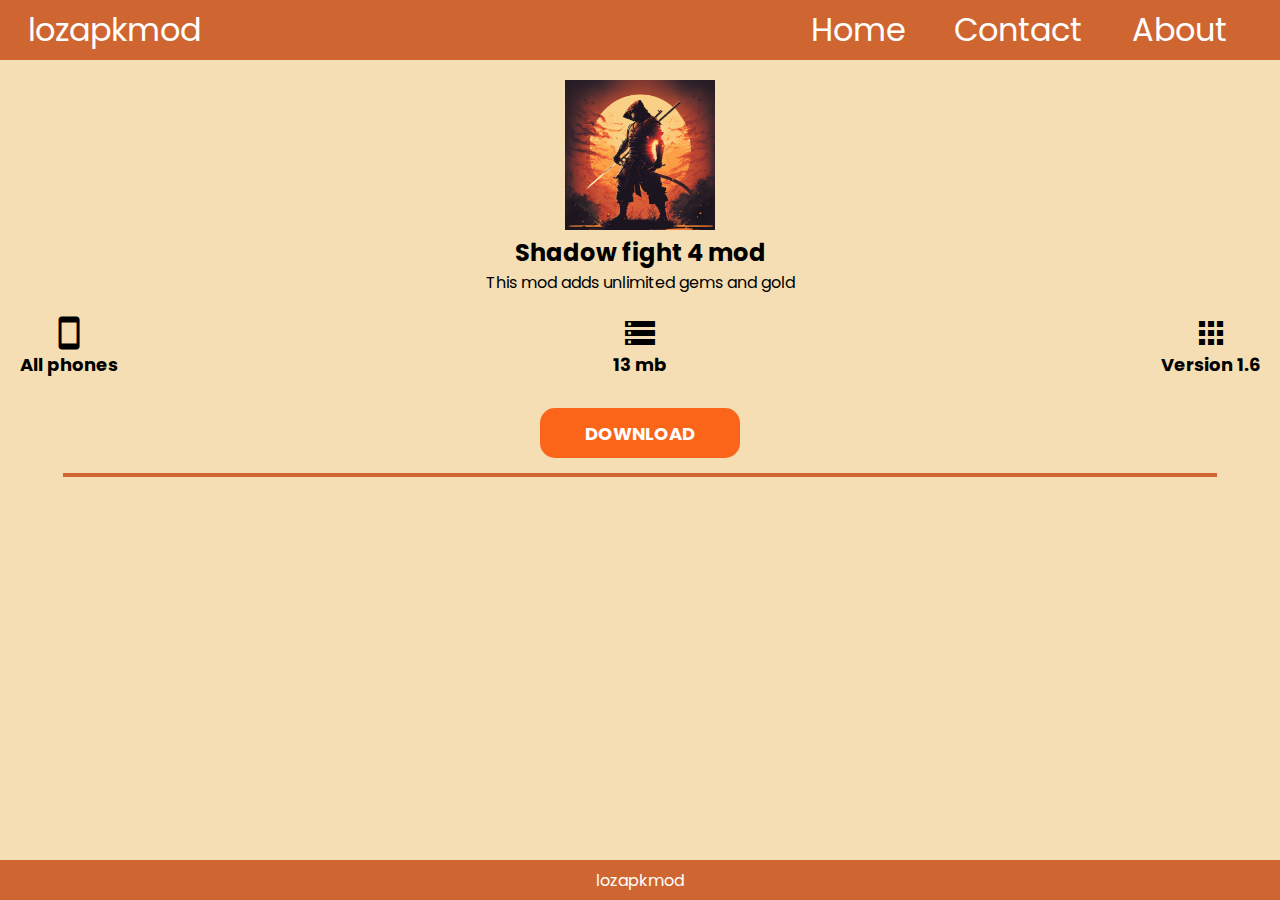
<file: shadowfight4.html>
<!DOCTYPE html>
<html lang="en">
<head>
    <meta charset="UTF-8">
    <meta name="viewport" content="width=device-width, initial-scale=1.0">
    <link rel="stylesheet" href="style.css">
    <link rel="stylesheet" href="https://cdnjs.cloudflare.com/ajax/libs/font-awesome/4.7.0/css/font-awesome.min.css">
    <link rel="preconnect" href="https://fonts.googleapis.com">
    <link rel="preconnect" href="https://fonts.googleapis.com">
    <link rel="preconnect" href="https://fonts.gstatic.com" crossorigin>
    <link href="https://fonts.googleapis.com/css2?family=Poppins:wght@200;300;400;500;600;700;800;900&display=swap" rel="stylesheet">
    <link href="https://fonts.googleapis.com/icon?family=Material+Icons" rel="stylesheet">
    <link rel="stylesheet" href="game1.css">
    <title>lozapkmod</title>
</head>
<body>
    <div class="navbar">
        <div class="logo">
            <a href="#"><button id="navLogo">lozapkmod</button></a>
            <i class="fa fa-th-list" id="box"></i>
        </div>
        
        
        <div class="navbuttons" id="navbuttonss">
            <a href="/"><button id="home">Home</button></a>
            <a href="#"><button id="contact">Contact</button></a>
            <a href="#"><button id="about">About</button></a>
        </div>
    </div>
    
    
    <div class="img-container">
        <img src="images/shadowfight4.png" class="img-logo">
    </div>

    <div class="text">
        <h2>Shadow fight 4 mod</h2>
    </div>
    <div class="appdesc">
    <p>This mod adds unlimited gems and gold</p>
</div>


<div class="info">
    <div class="info-box"><i class="material-icons" style="font-size:36px">smartphone</i>All phones</div>
    <div class="info-box"><i class="material-icons" style="font-size:36px">storage</i>13 mb</div>
    <div class="info-box"><i class="material-icons" style="font-size:36px">apps</i>Version 1.6</div>

</div>
<div class="download-b">
    <a href="downloadpage.html"> 
        <button class="download-button">DOWNLOAD</button>
    </a>
</div>

<div class="line-box">
<hr class="line">
</div>













<div class="footerr">
    <footer>
     lozapkmod
    </footer>
</div>

    <script>
        var navButtons = document.querySelector('.navbuttons')
        const navBar = document.querySelector('.navbar')
        const box = document.querySelector('#box')
        box.addEventListener('click',function(){
            navButtons.classList.toggle('active1')
            navBar.classList.toggle('active2')
        })
        
    </script>
    
    
        
</body>
</html>
</file>
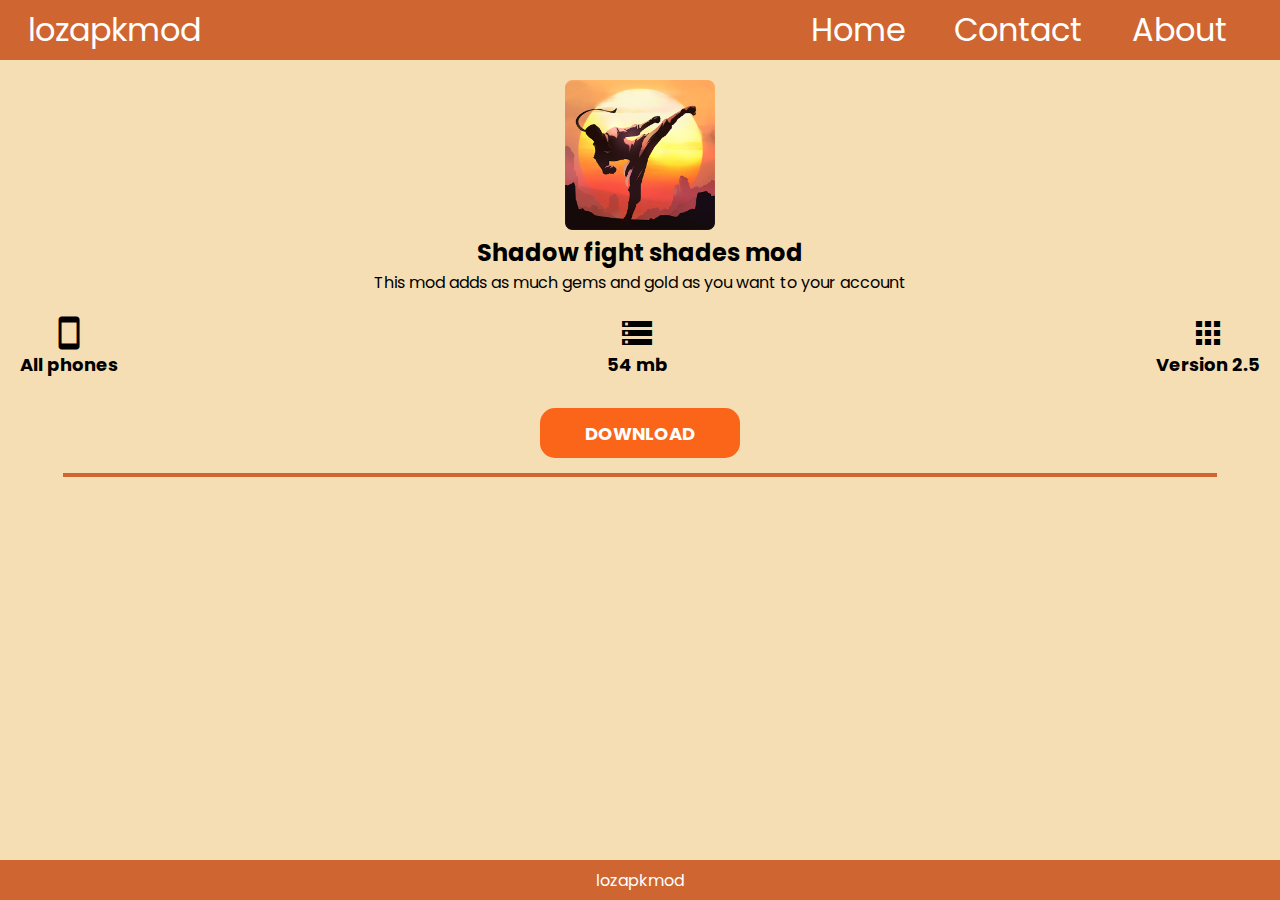
<file: shadowfightshades.html>
<!DOCTYPE html>
<html lang="en">
<head>
    <meta charset="UTF-8">
    <meta name="viewport" content="width=device-width, initial-scale=1.0">
    <link rel="stylesheet" href="style.css">
    <link rel="stylesheet" href="https://cdnjs.cloudflare.com/ajax/libs/font-awesome/4.7.0/css/font-awesome.min.css">
    <link rel="preconnect" href="https://fonts.googleapis.com">
    <link rel="preconnect" href="https://fonts.googleapis.com">
    <link rel="preconnect" href="https://fonts.gstatic.com" crossorigin>
    <link href="https://fonts.googleapis.com/css2?family=Poppins:wght@200;300;400;500;600;700;800;900&display=swap" rel="stylesheet">
    <link href="https://fonts.googleapis.com/icon?family=Material+Icons" rel="stylesheet">
    <link rel="stylesheet" href="game1.css">
    <title>lozapkmod</title>
</head>
<body>
    <div class="navbar">
        <div class="logo">
            <a href="#"><button id="navLogo">lozapkmod</button></a>
            <i class="fa fa-th-list" id="box"></i>
        </div>
        
        
        <div class="navbuttons" id="navbuttonss">
            <a href="/"><button id="home">Home</button></a>
            <a href="#"><button id="contact">Contact</button></a>
            <a href="#"><button id="about">About</button></a>
        </div>
    </div>
    
    
    <div class="img-container">
        <img src="images/shadowfightshadeslogo.png" class="img-logo">
    </div>

    <div class="text">
        <h2>Shadow fight shades mod</h2>
    </div>
    <div class="appdesc">
    <p>This mod adds as much gems and gold as you want to your account</p>
</div>


<div class="info">
    <div class="info-box"><i class="material-icons" style="font-size:36px">smartphone</i>All phones</div>
    <div class="info-box"><i class="material-icons" style="font-size:36px">storage</i>54 mb</div>
    <div class="info-box"><i class="material-icons" style="font-size:36px">apps</i>Version 2.5</div>

</div>
<div class="download-b">
    <a href="downloadpage.html"> 
        <button class="download-button">DOWNLOAD</button>
    </a>
</div>

<div class="line-box">
<hr class="line">
</div>














<div class="footerr">
    <footer>
        lozapkmod
    </footer>
</div>

    <script>
        var navButtons = document.querySelector('.navbuttons')
        const navBar = document.querySelector('.navbar')
        const box = document.querySelector('#box')
        box.addEventListener('click',function(){
            navButtons.classList.toggle('active1')
            navBar.classList.toggle('active2')
        })
        
    </script>
    
    
        
</body>
</html>
</file>
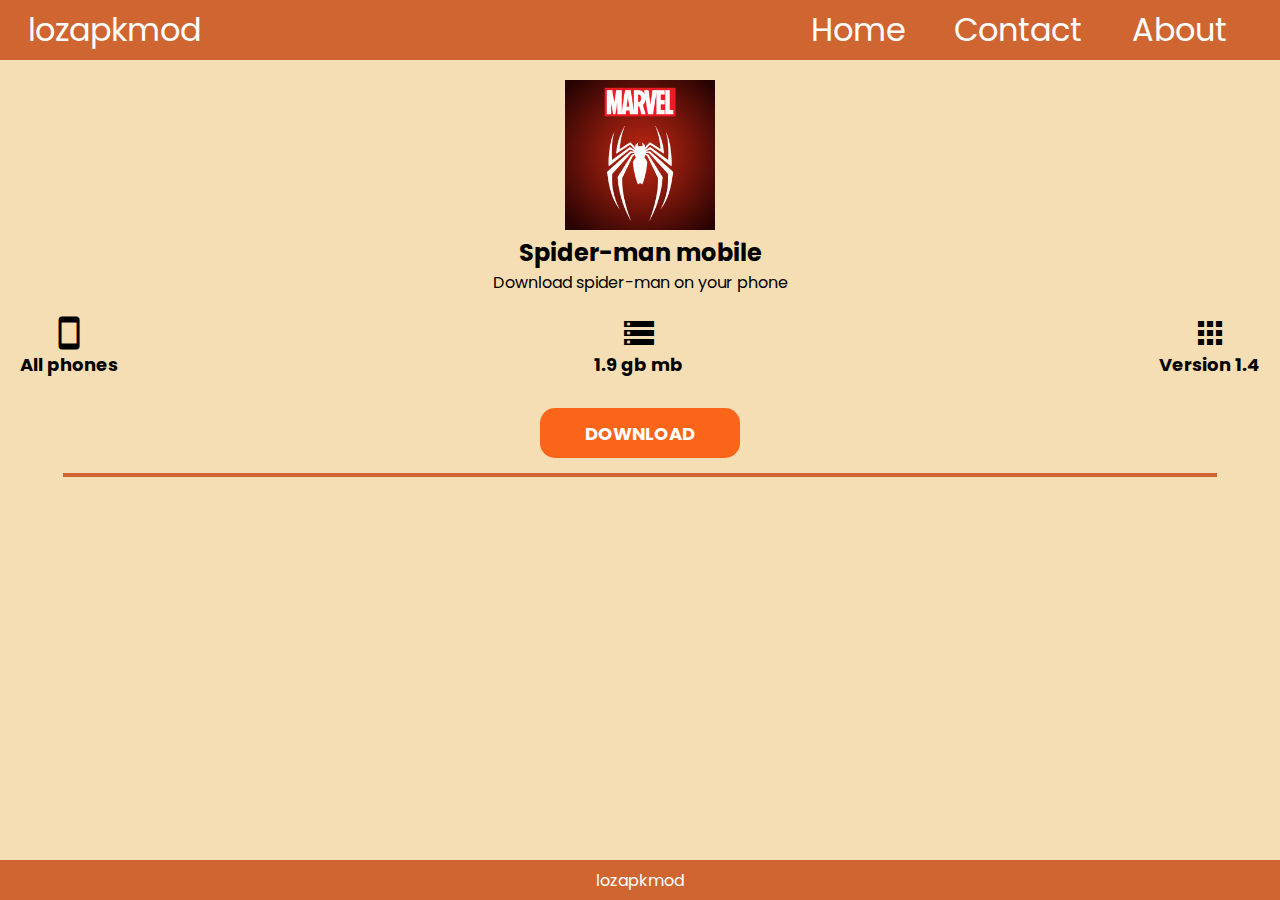
<file: spidermanmobile.html>
<!DOCTYPE html>
<html lang="en">
<head>
    <meta charset="UTF-8">
    <meta name="viewport" content="width=device-width, initial-scale=1.0">
    <link rel="stylesheet" href="style.css">
    <link rel="stylesheet" href="https://cdnjs.cloudflare.com/ajax/libs/font-awesome/4.7.0/css/font-awesome.min.css">
    <link rel="preconnect" href="https://fonts.googleapis.com">
    <link rel="preconnect" href="https://fonts.googleapis.com">
    <link rel="preconnect" href="https://fonts.gstatic.com" crossorigin>
    <link href="https://fonts.googleapis.com/css2?family=Poppins:wght@200;300;400;500;600;700;800;900&display=swap" rel="stylesheet">
    <link href="https://fonts.googleapis.com/icon?family=Material+Icons" rel="stylesheet">
    <link rel="stylesheet" href="game1.css">
    <title>lozapkmod</title>
</head>
<body>
    <div class="navbar">
        <div class="logo">
            <a href="#"><button id="navLogo">lozapkmod</button></a>
            <i class="fa fa-th-list" id="box"></i>
        </div>
        
        
        <div class="navbuttons" id="navbuttonss">
            <a href="/"><button id="home">Home</button></a>
            <a href="#"><button id="contact">Contact</button></a>
            <a href="#"><button id="about">About</button></a>
        </div>
    </div>
    
    
    <div class="img-container">
        <img src="images/spidermanmobile.jpg" class="img-logo">
    </div>

    <div class="text">
        <h2>Spider-man mobile</h2>
    </div>
    <div class="appdesc">
    <p>Download spider-man on your phone</p>
</div>


<div class="info">
    <div class="info-box"><i class="material-icons" style="font-size:36px">smartphone</i>All phones</div>
    <div class="info-box"><i class="material-icons" style="font-size:36px">storage</i>1.9 gb mb</div>
    <div class="info-box"><i class="material-icons" style="font-size:36px">apps</i>Version 1.4</div>

</div>
<div class="download-b">
    <a href="downloadpage.html"> 
        <button class="download-button">DOWNLOAD</button>
    </a>
</div>

<div class="line-box">
<hr class="line">
</div>













<div class="footerr">
    <footer>
     lozapkmod
    </footer>
</div>

    <script>
        var navButtons = document.querySelector('.navbuttons')
        const navBar = document.querySelector('.navbar')
        const box = document.querySelector('#box')
        box.addEventListener('click',function(){
            navButtons.classList.toggle('active1')
            navBar.classList.toggle('active2')
        })
        
    </script>
    
    
        
</body>
</html>
</file>
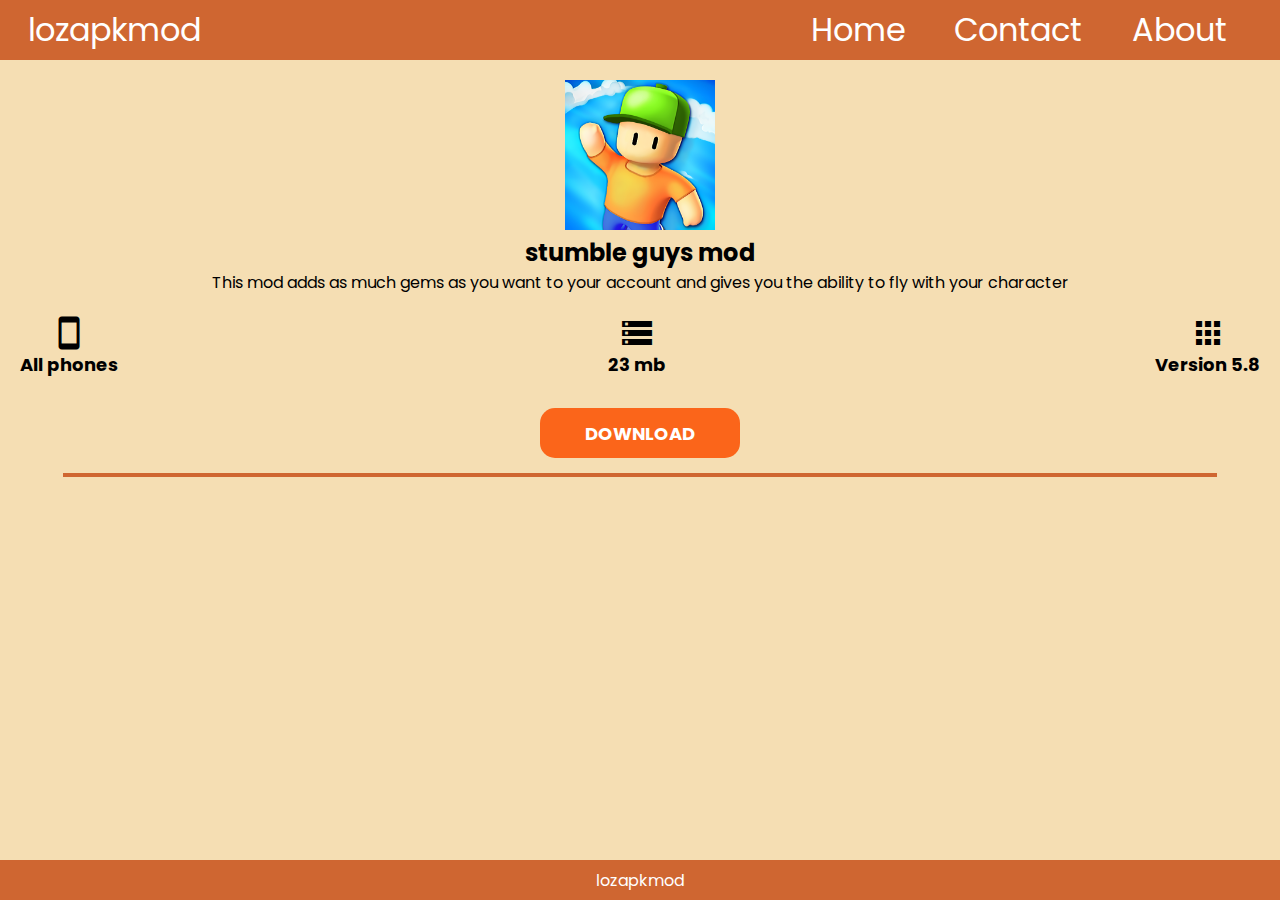
<file: stumbleguysmod.html>
<!DOCTYPE html>
<html lang="en">
<head>
    <meta charset="UTF-8">
    <meta name="viewport" content="width=device-width, initial-scale=1.0">
    <link rel="stylesheet" href="style.css">
    <link rel="stylesheet" href="https://cdnjs.cloudflare.com/ajax/libs/font-awesome/4.7.0/css/font-awesome.min.css">
    <link rel="preconnect" href="https://fonts.googleapis.com">
    <link rel="preconnect" href="https://fonts.googleapis.com">
    <link rel="preconnect" href="https://fonts.gstatic.com" crossorigin>
    <link href="https://fonts.googleapis.com/css2?family=Poppins:wght@200;300;400;500;600;700;800;900&display=swap" rel="stylesheet">
    <link href="https://fonts.googleapis.com/icon?family=Material+Icons" rel="stylesheet">
    <link rel="stylesheet" href="game1.css">
    <title>lozapkmod</title>
</head>
<body>
    <div class="navbar">
        <div class="logo">
            <a href="#"><button id="navLogo">lozapkmod</button></a>
            <i class="fa fa-th-list" id="box"></i>
        </div>
        
        
        <div class="navbuttons" id="navbuttonss">
            <a href="/"><button id="home">Home</button></a>
            <a href="#"><button id="contact">Contact</button></a>
            <a href="#"><button id="about">About</button></a>
        </div>
    </div>
    
    
    <div class="img-container">
        <img src="images/stumbleguys.png" class="img-logo">
    </div>

    <div class="text">
        <h2>stumble guys mod</h2>
    </div>
    <div class="appdesc">
    <p>This mod adds as much gems as you want to your account and gives you the ability to fly with your character</p>
</div>


<div class="info">
    <div class="info-box"><i class="material-icons" style="font-size:36px">smartphone</i>All phones</div>
    <div class="info-box"><i class="material-icons" style="font-size:36px">storage</i>23 mb</div>
    <div class="info-box"><i class="material-icons" style="font-size:36px">apps</i>Version 5.8</div>

</div>
<div class="download-b">
    <a href="downloadpage.html"> 
        <button class="download-button">DOWNLOAD</button>
    </a>
</div>

<div class="line-box">
<hr class="line">
</div>













<div class="footerr">
    <footer>
     lozapkmod
    </footer>
</div>

    <script>
        var navButtons = document.querySelector('.navbuttons')
        const navBar = document.querySelector('.navbar')
        const box = document.querySelector('#box')
        box.addEventListener('click',function(){
            navButtons.classList.toggle('active1')
            navBar.classList.toggle('active2')
        })
        
    </script>
    
    
        
</body>
</html>
</file>
<file: style.css>
*{
    text-decoration: none;
    margin: 0%;
    font-family: 'Poppins', sans-serif;
}
body{
    background-color: wheat;
}
footer {
    display: flex;
    align-items: center;
    justify-content: center;
    position: fixed;
    width: 100%;
    height: 40px;
    bottom: 0;
    background-color: rgb(207, 102, 49);
    color: #fff;
    text-align: center;
}
.footerr{
    margin-top: 40px;
    margin-bottom: 0;
    padding: 0;
}
.navbar{
    width: 100vw;
    height: max(6vh,60px);
    display: grid;
    background-color: rgb(207, 102, 49);
    position: fixed;
    z-index: 9999;
    top: 0;
}
#navLogo{
    display: flex;
    background: none;
    border: none;
    margin-left: 5%;
    color: white;
    font-size: min(2rem,5vw);
    transition: 0.5s;
    border-radius: 15px;
}
.logo{
    display: flex;
    align-items: center;
    background-color: rgb(207, 102, 49);
    margin-left: 1vw;
}
.navbuttons{
    display: flex;
    grid-column: 6;
    justify-content: space-between;
    width: 90%;
    align-items: center;

}
#home,#contact,#about{
    background: none;
    border: none;
    color: white;
    font-size: 2em;
    border-radius: 15px;
    transition: 0.5s;
}
#home:hover{
    background-color: white;
    color: rgb(207, 102, 49);
}
#contact:hover{
    background-color: white;
    color: rgb(207, 102, 49);
}
#about:hover{
    background-color: white;
    color: rgb(207, 102, 49);
}
#navLogo:hover{
    background-color: white;
    color: rgb(207, 102, 49);
    scale: 110%;
}
#box{
    display: none;
    font-size: 2em;
}


@media screen and (max-width:450px) {

  
   
    #box{
        display: flex;
    }
    .navbar{
        display: flex;
        flex-direction: column;
        justify-items: center;
        height: 8vh;
    }

    .navbuttons{
        display: flex;
        flex-direction: column;
        margin-top: -300000000000vh;
        gap: 10vh;
        margin-left: 10vw;
        width: 80%;
    }
    .logo{
        width: 100vw;
        height: 8vh;
        justify-content: space-between;
        
        
    }
    #navLogo{
        font-size: 1.5rem;
    }
    #navLogo:hover{
        scale: 105%;
    }
    .active1{
        margin-top: 30vh;
    }
    .active2{
        height: 100vh;
    }
    #box{
        margin-right: 5%;
        color: white;
    }
    


}
.search-bar{
    top: 70px;
    width: 100%;
    text-align: center;
    margin-top: 20px;    
}
#app-search{
width: 70%;
height:30px;
}
main {
    padding: 20px;
}



.logo-name{
    display: flex;
    justify-content: space-between;
    width: 20%;
    align-items: center;

}
.download-link{
    color: #fff;
    background-color: rgb(0, 0, 0);
    padding: 10px;
    border-radius: 15px;
    
}
.logo-img{
    height: 60px;
    width: auto;
}
#app-search{
    border: none;
    background-color: #fff;
}
#search-button{
    border: none;
    background-color: #fff;
    height: 32px;
}
.app-container{
    padding: 10px;
    padding-left: 0;
    margin-top: 1vh;
    display: flex;
    margin-left: 1vw;
    overflow-x: scroll;
    background: none;

}
.app-button{
    height: 180px;
    width: 150px;
    background-color: rgb(238, 168, 121);
    border: none;
    font-weight: bold;
    font-size: 15px;
    border-radius: 15px;
}
.square-button{
    width: 150px;
}

.image-logo{
    height: 100px;
    width: auto;
}
.logo-box{
    margin: 15px;
    margin-top: 0;
    margin-bottom: 0;
}
.app-button:hover{
    background-color: wheat;
    border: none;
    color: black;
    transition: 0.01s;
    
}

.category{
    display: flex;
    margin-top: 5vh;
    margin-bottom: 0;
    padding-left: 5vw;
    background-color: rgb(207, 102, 49);
    width: auto;
    color: wheat;
}
#gamepad-logo{
    margin-left: 15px;
}
.applogo-text{
    font-size: 15px;
}


    ::-webkit-scrollbar {
        width: 10px;
        height: 8px;
      }
      
      
      ::-webkit-scrollbar-track {
        background-color: wheat;
      }
      
      
      ::-webkit-scrollbar-thumb {
        background-color: rgb(207, 102, 49);
      }
      
      
      ::-webkit-scrollbar-thumb:hover {
        background-color: rgb(131, 65, 32);
      }
</file>
<file: game1.css>
.img-logo{
    height: 150px;
    width: auto;
    
}
.img-container{
    display: flex;
    justify-content: center;
    margin-top: 80px;
}
.text{
    display: flex;
    align-items: center;
    justify-content: center;
    margin-top: 5px;
}
.appdesc{
    display: flex;
    align-items: center;
    justify-content: center;
}
.appdesc p{
    display: flex;
    max-width: 80%;
    justify-content: center;
    text-align: center;
}
.download-b{
    display: flex;
    justify-content: center;
    margin-top: 10px;
}
.specs{
    display: flex;
    flex-direction: column;
    font-size: 70%;
    align-content: center;
}
.download-button{
    height: 50px;
    width: 200px;
    font-size: large;
    border: none;
    background-color: rgb(251, 101, 26);
    color: white;
    margin-bottom: 10px;
    margin-top: 10px;
    border-radius: 15px;
    font-weight: bold;
}
.download-button a{
    color: white;
}

.download-button:hover{
    background-color: white;
    color: rgb(251, 101, 26);
}
.info{
    display: flex;
    justify-content: space-between;
    font-weight: bold;
    font-size: large;
    margin: 10px;
    padding: 10px;
}
.info-box{
    display: flex;
    flex-direction: column;
    justify-items: center;
    align-items: center;
}
.line{
    width: 90vw;
    height: 2px;
    color: rgb(207, 102, 49);
    border: thin solid;
    background-color: rgb(207, 102, 49);
}
.line-box{
    display: flex;
    justify-content: center;
    margin-top: 5px;
    margin-bottom: 5px;
}
.screenshots-title{
    display: flex;
    justify-content: center;
    font-weight: bolder;
    font-size: 150%;
}
</file>
